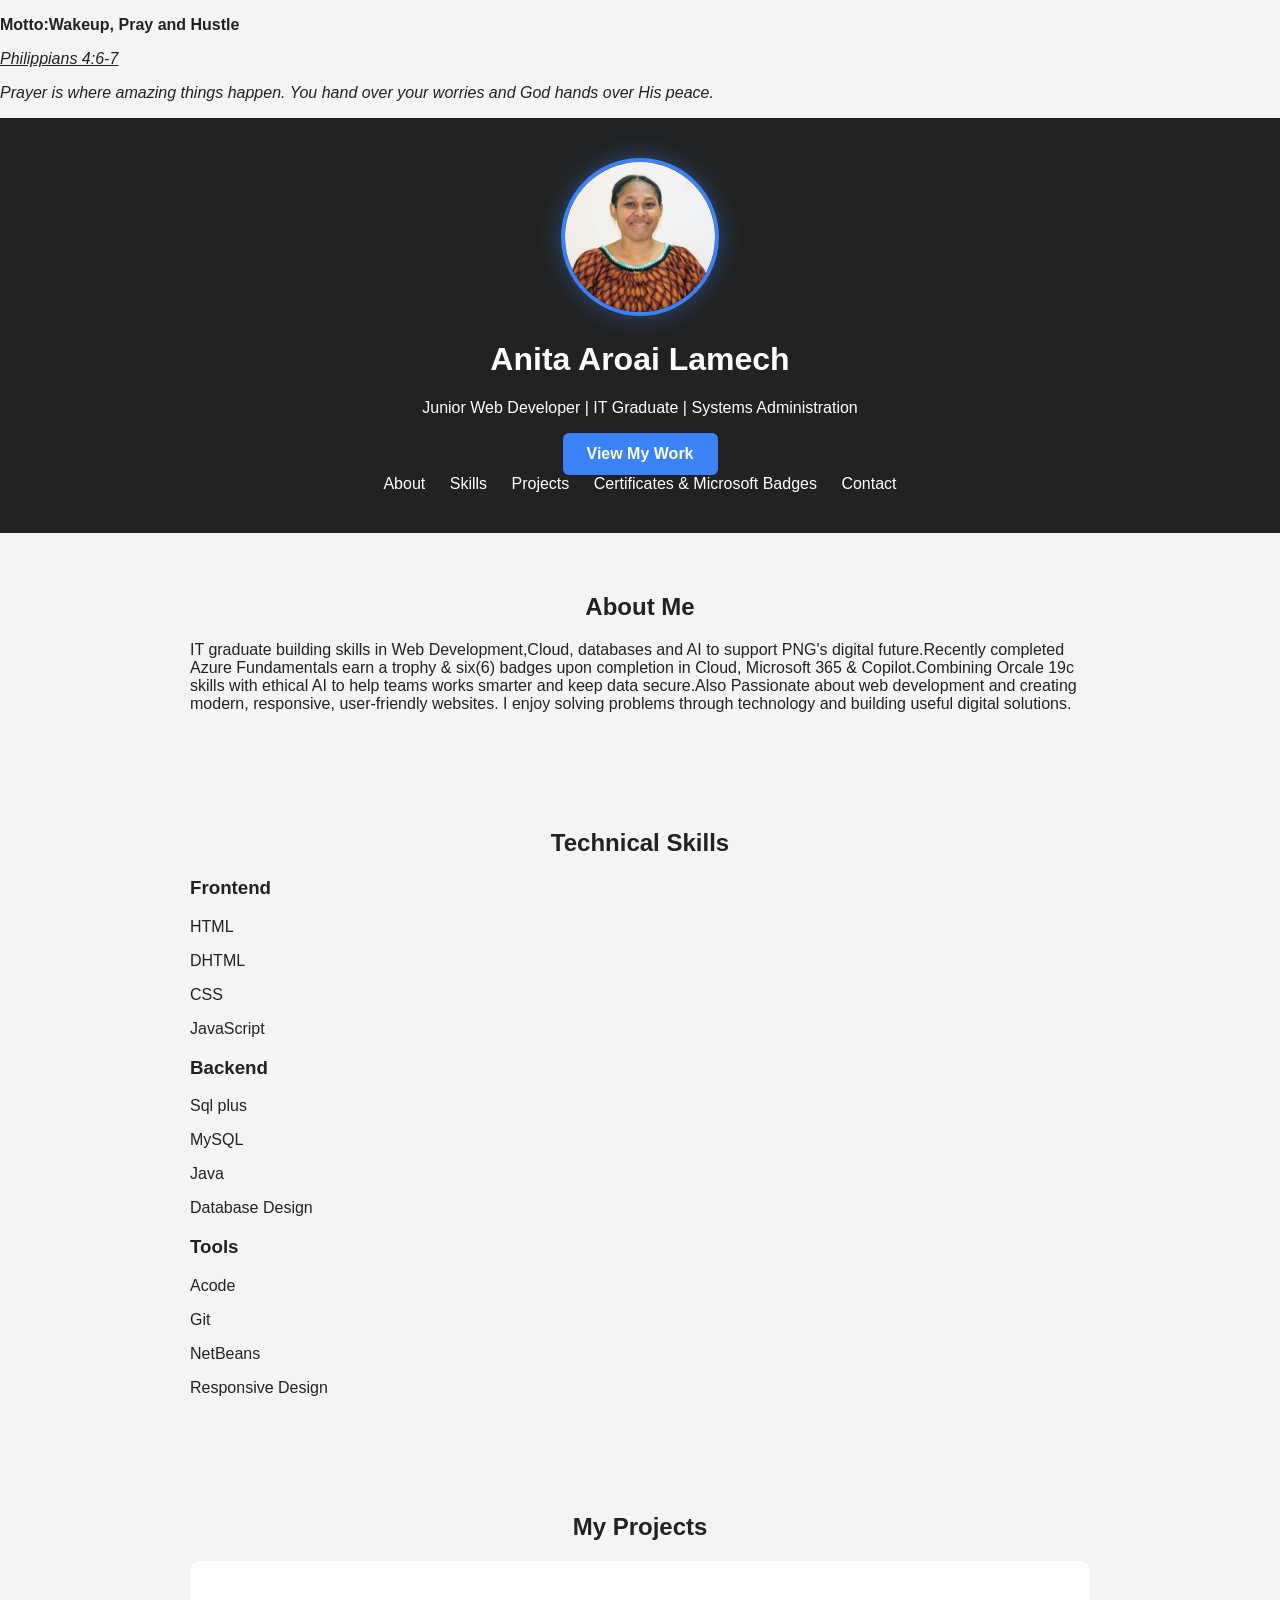
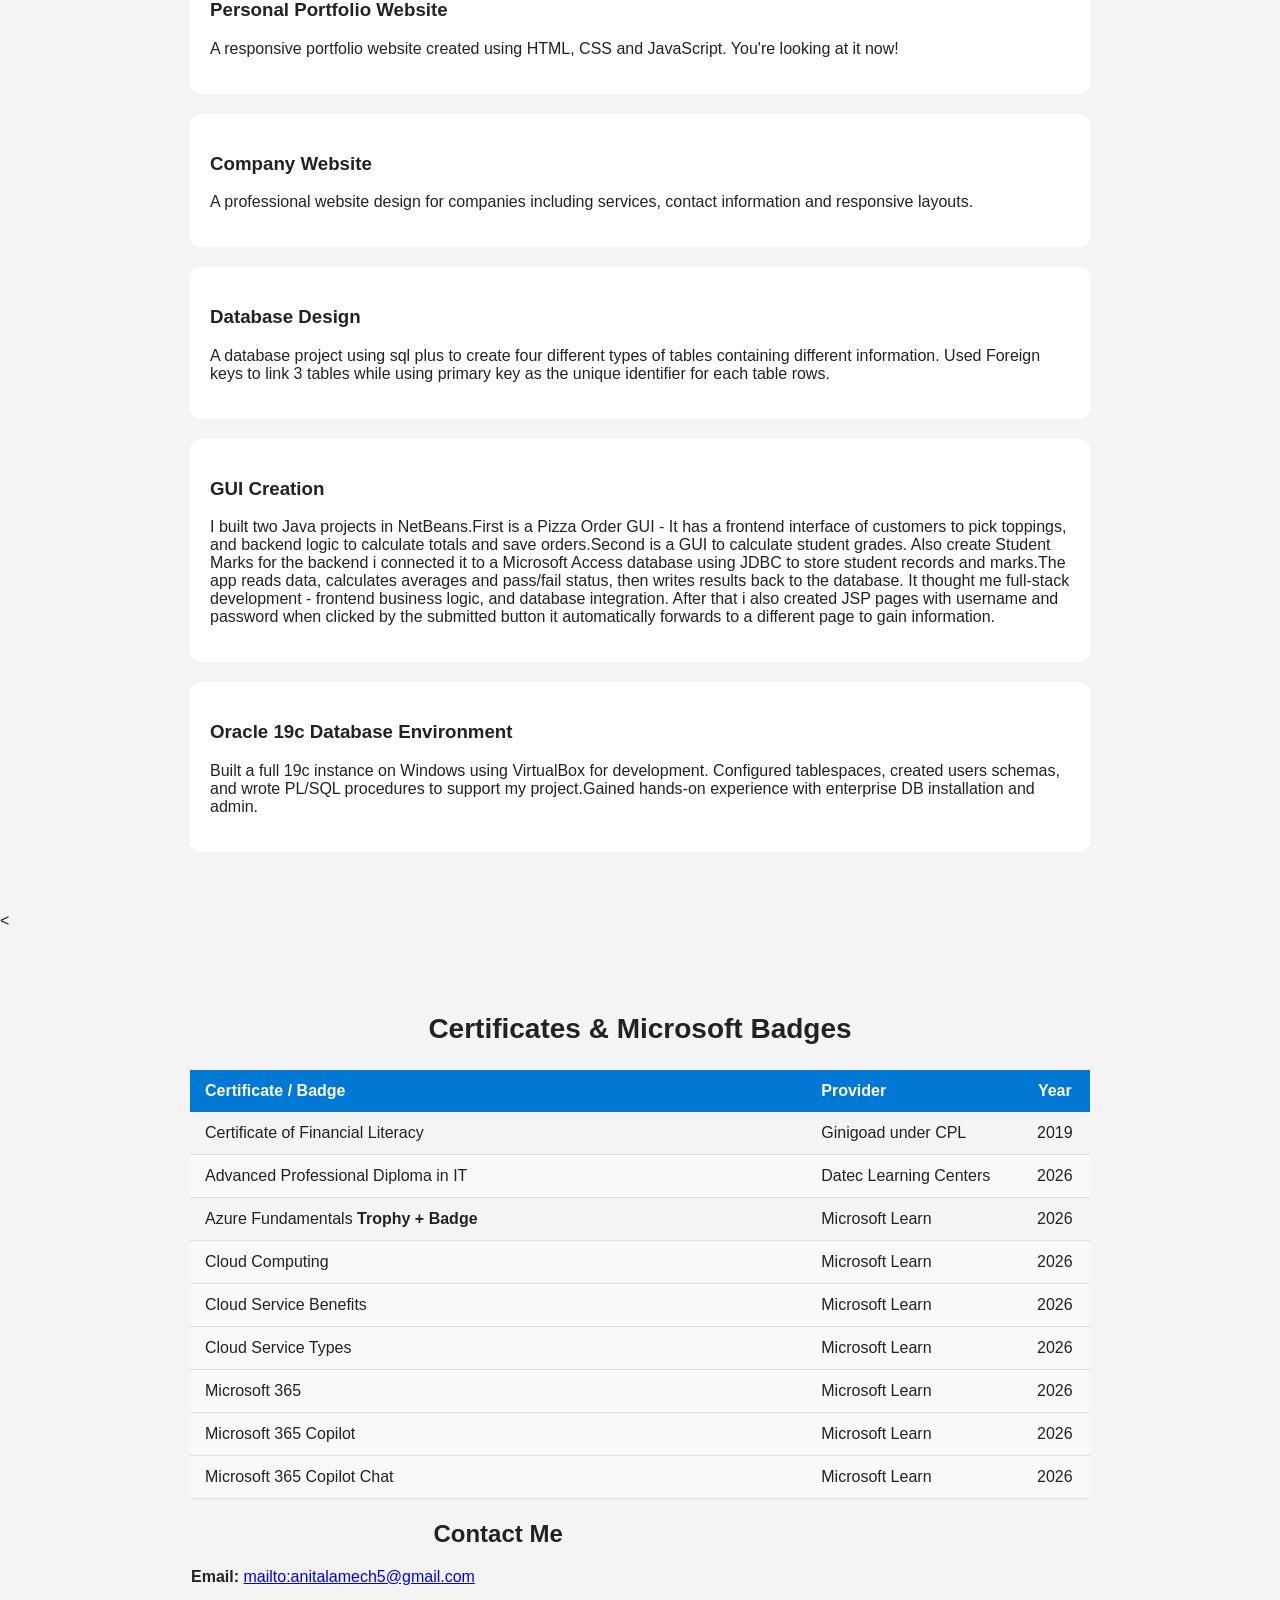
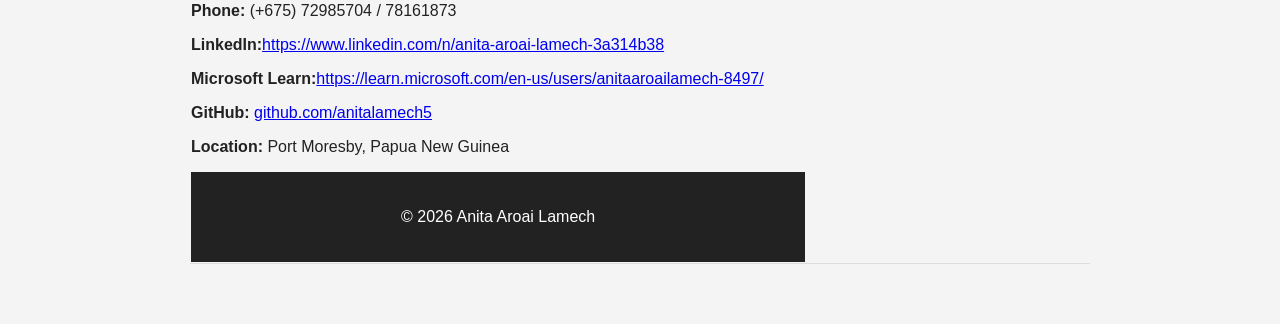
<file: index.html>
<!DOCTYPE html>
<html lang="en">
<head>
    <meta charset="UTF-8">
    <meta name="viewport" content="width=device-width, initial-scale=1.0">
        <p><b> Motto:Wakeup, Pray and Hustle</b></p>
         <p><i><u> Philippians 4:6-7</u></i></p>
         <p><i> Prayer is where amazing things happen. You hand over your worries and God hands over His peace.</i></p>
    
    <title>Anita Aroai Lamech | IT Graduate & Web Developer</title>
    <link rel="stylesheet" href="style.css">
    <style>
        body { font-family: 'Segoe UI', Sans-Serif; margin: 0; background: #f4f4f4; color: #222; }
        header { background: #222; color: white; text-align: center; padding: 40px; }
        nav a { color: white; margin: 10px; text-decoration: none; }
        section { padding: 40px; max-width: 900px; margin: auto; }
        h2 { text-align: center; }
        .box { display: flex; gap: 15px; justify-content: center; flex-wrap: wrap; }
        .box p { background: white; padding: 15px; border-radius: 8px; }
        .project { background: white; padding: 20px; margin: 20px 0; border-radius: 10px; }
        footer { text-align: center; background: #222; color: white; padding: 20px; }
        @media(max-width: 600px){ nav a { display: block; margin: 15px; }
        .profile{
          width: 180px; height: 180px;
          border-radius: 50%; object-fit: cover; border: 5px solid white; animation: fadeIn 2s;
        }
        .btn{
          display: inline-block; margin: 15px;
        }
        @keyframes fadeIn{
          from{
            opacity: 0; transform: translateY(-30pc)
          }
          to{
            opacity: 1; transform: translateY(0);
          }
          }
          section{
            animation: slideUp 1s;
          }
          @keyframes slideUp{
            from{
              opacity: 0;
              transform: translateY(40px);
            }
            to{
              opacity: 1;
              transform-box: translateY(0);
            }
            
          }
        }
        .profile-container {
  margin-bottom: 25px;
  text-align: center;
}

.profile-pic {
  width: 150px;
  height: 150px;
  border-radius: 50%;
  object-fit: cover;
  border: 4px solid #3b82f6;
  box-shadow: 0 0 25px rgba(59, 130, 246, 0.4);
  display: block;
  margin: 0 auto;
}

@media(max-width:600px){
  .profile-pic {
    width: 120px;
    height: 120px;
  }
}
        
    </style>
</head>
<body>
    <header>
      <div class="profile-container">
        <img src="profile.jpg" alt="Anita Lamech" class="profile-pic">
        </div>
        <h1>Anita Aroai Lamech</h1>
        <p>Junior Web Developer | IT Graduate | Systems Administration</p>
        <a href="#projects" class="btn">View My Work</a>
        <nav>
            <a href="#about">About</a>
            <a href="#skills">Skills</a>
            <a href="#projects">Projects</a>
            <a href="#certificates">Certificates & Microsoft Badges</a>
            <a href="#contact">Contact</a>
        </nav>
    </header>
    <section id="about">
        <h2>About Me</h2>
        <p>IT graduate building skills in Web Development,Cloud, databases and AI to support PNG's digital future.Recently completed Azure Fundamentals earn a trophy & six(6) badges upon completion in Cloud, Microsoft 365 & Copilot.Combining Orcale 19c skills with ethical AI to help teams works smarter and keep data secure.Also Passionate about web development and creating modern, responsive, user-friendly websites. I enjoy solving problems through technology and building useful digital solutions.</p>
    </section>

    <section id="skills">
        <h2>Technical Skills</h2>
        <div class="cards">
          <div>
            <h3>Frontend</h3>
            <p>HTML</p>
            <p>DHTML</p>
            <p>CSS</p>
            <p>JavaScript</p>
            </div>
            <div>
              <h3>Backend</h3>
            <p>Sql plus</p>
            <p>MySQL</p>
             <p>Java</p>
            <p>Database Design</p>
        </div>
        <div>
          <h3>Tools</h3>
          <p>Acode</p>
          <p>Git</p>
          <p>NetBeans</p>
          <p>Responsive Design</p>
        </div>
    </section>

    <section id="projects">
        <h2>My Projects</h2>
        <div class="project">
            <h3>Personal Portfolio Website</h3>
            <p>A responsive portfolio website created using HTML, CSS and JavaScript. You're looking at it now!</p>
        </div>
        <div class="project">
            <h3>Company Website</h3>
            <p>A professional website design for companies including services, contact information and responsive layouts.</p>
        </div>
        <div class="project">
            <h3>Database Design</h3>
            <p>A database project using sql plus to create four different types of tables containing different information. Used Foreign keys to link 3 tables while using primary key as the unique identifier for each table rows.</p>
        </div>
        <div class="project">
            <h3>GUI Creation</h3>
            <p> I built two Java projects in NetBeans.First is a Pizza Order GUI - It has a frontend interface of customers to pick toppings, and backend logic to calculate totals and save orders.Second is a GUI to calculate student grades. Also create Student Marks for the backend i connected it to a Microsoft Access database using JDBC to store student records and marks.The app reads data, calculates averages and pass/fail status, then writes results back to the database. It thought me full-stack development - frontend business logic, and database integration. After that i also created JSP pages with username and password when clicked by the submitted button it automatically forwards to a different page to gain information.</p>
        </div>
        <div class="project">
            <h3>Oracle 19c Database Environment</h3>
            <p>Built a full 19c instance on Windows using VirtualBox for development.
            Configured tablespaces, created users schemas, and wrote PL/SQL procedures to support my project.Gained hands-on experience with enterprise DB installation and admin.</p>
        </div>
    </section>
    <<!-- Certificates Section -->
<section id="certificates" style="max-width: 900px; margin: 40px auto; padding: 20px; font-family: Arial, sans-serif;">
  
  <h2 style="text-align: center; font-size: 28px; margin-bottom: 25px;">
    Certificates & Microsoft Badges
  </h2>

  <div style="overflow-x: auto;"> <!-- makes table scroll on small phones -->
    <table style="width: 100%; border-collapse: collapse; box-shadow: 0 2px 8px rgba(0,0,0,0.1);">
      
      <thead style="background: #0078D4; color: white;">
        <tr>
          <th style="text-align: left; padding: 12px 15px; font-size: 16px;">Certificate / Badge</th>
          <th style="text-align: left; padding: 12px 15px; font-size: 16px;">Provider</th>
          <th style="text-align: center; padding: 12px 15px; font-size: 16px;">Year</th>
        </tr>
      </thead>

      <tbody>
        <tr style="border-bottom: 1px solid #ddd;">
          <td style="padding: 12px 15px;">Certificate of Financial Literacy</td>
          <td style="padding: 12px 15px;">Ginigoad under CPL</td>
          <td style="padding: 12px 15px; text-align: center;">2019</td>
        </tr>
        
        <tr style="background: #f8f9fa; border-bottom: 1px solid #ddd;">
          <td style="padding: 12px 15px;">Advanced Professional Diploma in IT</td>
          <td style="padding: 12px 15px;">Datec Learning Centers</td>
          <td style="padding: 12px 15px; text-align: center;">2026</td>
        </tr>

        <tr style="border-bottom: 1px solid #ddd;">
          <td style="padding: 12px 15px;">Azure Fundamentals <strong>Trophy + Badge</strong></td>
          <td style="padding: 12px 15px;">Microsoft Learn</td>
          <td style="padding: 12px 15px; text-align: center;">2026</td>
        </tr>

        <tr style="background: #f8f9fa; border-bottom: 1px solid #ddd;">
          <td style="padding: 12px 15px;">Cloud Computing</td>
          <td style="padding: 12px 15px;">Microsoft Learn</td>
          <td style="padding: 12px 15px; text-align: center;">2026</td>
        </tr>
          <tr style="background: #f8f9fa; border-bottom: 1px solid #ddd;">
              <td style="padding: 12px 15px;">Cloud Service Benefits</td>
              <td style="padding: 12px 15px;">Microsoft Learn</td>
              <td style="padding: 12px 15px; text-align: center;">2026</td>
          </tr>
          <tr style="background: #f8f9fa; border-bottom: 1px solid #ddd;">
              <td style="padding: 12px 15px;">Cloud Service Types</td>
              <td style="padding: 12px 15px;">Microsoft Learn</td>
              <td style="padding: 12px 15px; text-align: center;">2026</td>
          </tr>
          <tr style="background: #f8f9fa; border-bottom: 1px solid #ddd;">
              <td style="padding: 12px 15px;">Microsoft 365</td>
              <td style="padding: 12px 15px;">Microsoft Learn</td>
              <td style="padding: 12px 15px; text-align: center;">2026</td>
          </tr>
          <tr style="background: #f8f9fa; border-bottom: 1px solid #ddd;">
              <td style="padding: 12px 15px;">Microsoft 365 Copilot</td>
              <td style="padding: 12px 15px;">Microsoft Learn</td>
              <td style="padding: 12px 15px; text-align: center;">2026</td>
          </tr>
          <tr style="background: #f8f9fa; border-bottom: 1px solid #ddd;">
              <td style="padding: 12px 15px;">Microsoft 365 Copilot Chat</td>
              <td style="padding: 12px 15px;">Microsoft Learn</td>
              <td style="padding: 12px 15px; text-align: center;">2026</td>
          </tr>

        <tr style="border-bottom: 1px solid #ddd;">
          <td style="padding: 

    <section id="contact">
        <h2>Contact Me</h2>
        <p><strong>Email:</strong> <a href="mailto:anitalamech5@gmail.com" target="_blank">mailto:anitalamech5@gmail.com</a></p>
        <p><strong>Phone:</strong> (+675) 72985704 / 78161873</p>
        <p><strong>LinkedIn:</strong><a href="https://www.linkedin.com/in/anita-aroai-lamech-3a314b38" target="_blank">https://www.linkedin.com/n/anita-aroai-lamech-3a314b38</a></p>
        <p><strong>Microsoft Learn:</strong><a href="https://learn.microsoft.com/en-us/users/anitaaroailamech-8497/" target="_blank">https://learn.microsoft.com/en-us/users/anitaaroailamech-8497/</a></p>
        <p><strong>GitHub:</strong> <a href="https://github.com/anitalamech5" target="_blank">github.com/anitalamech5</a></p>
        <p><strong>Location:</strong> Port Moresby, Papua New Guinea</p>
    </section>

    <footer>
        <p>© 2026 Anita Aroai Lamech</p>
    </footer>

    <script>
        console.log("Portfolio Loaded Successfully");
    </script>
</body>
</html>
</file>
<file: style.css>
.profile-container {
  margin-bottom: 25px;
  text-align: center;
}

.profile-pic {
  width: 150px;
  height: 150px;
  border-radius: 50%;
  object-fit: cover;
  border: 4px solid #3b82f6;
  box-shadow: 0 8px 25px rgba(59, 130, 246, 0.4);
}

.hero-buttons {
  display: flex;
  gap: 15px;
  justify-content: center;
  margin-top: 20px;
}

.btn {
  padding: 12px 24px;
  background: #3b82f6;
  color: white;
  text-decoration: none;
  border-radius: 6px;
  font-weight: 600;
  display: inline-block;
}

.btn-outline {
  background: transparent;
  border: 2px solid #3b82f6;
  color: #3b82f6;
}

.btn-outline:hover {
  background: #3b82f6;
  color: white;
}

@media(max-width:600px){
  .profile-pic {
    width: 120px;
    height: 120px;
  }
  .hero-buttons {
    flex-direction: column;
    align-items: center;
  }
  .btn {
    width: 200px;
    text-align: center;
  }
}
</file>
